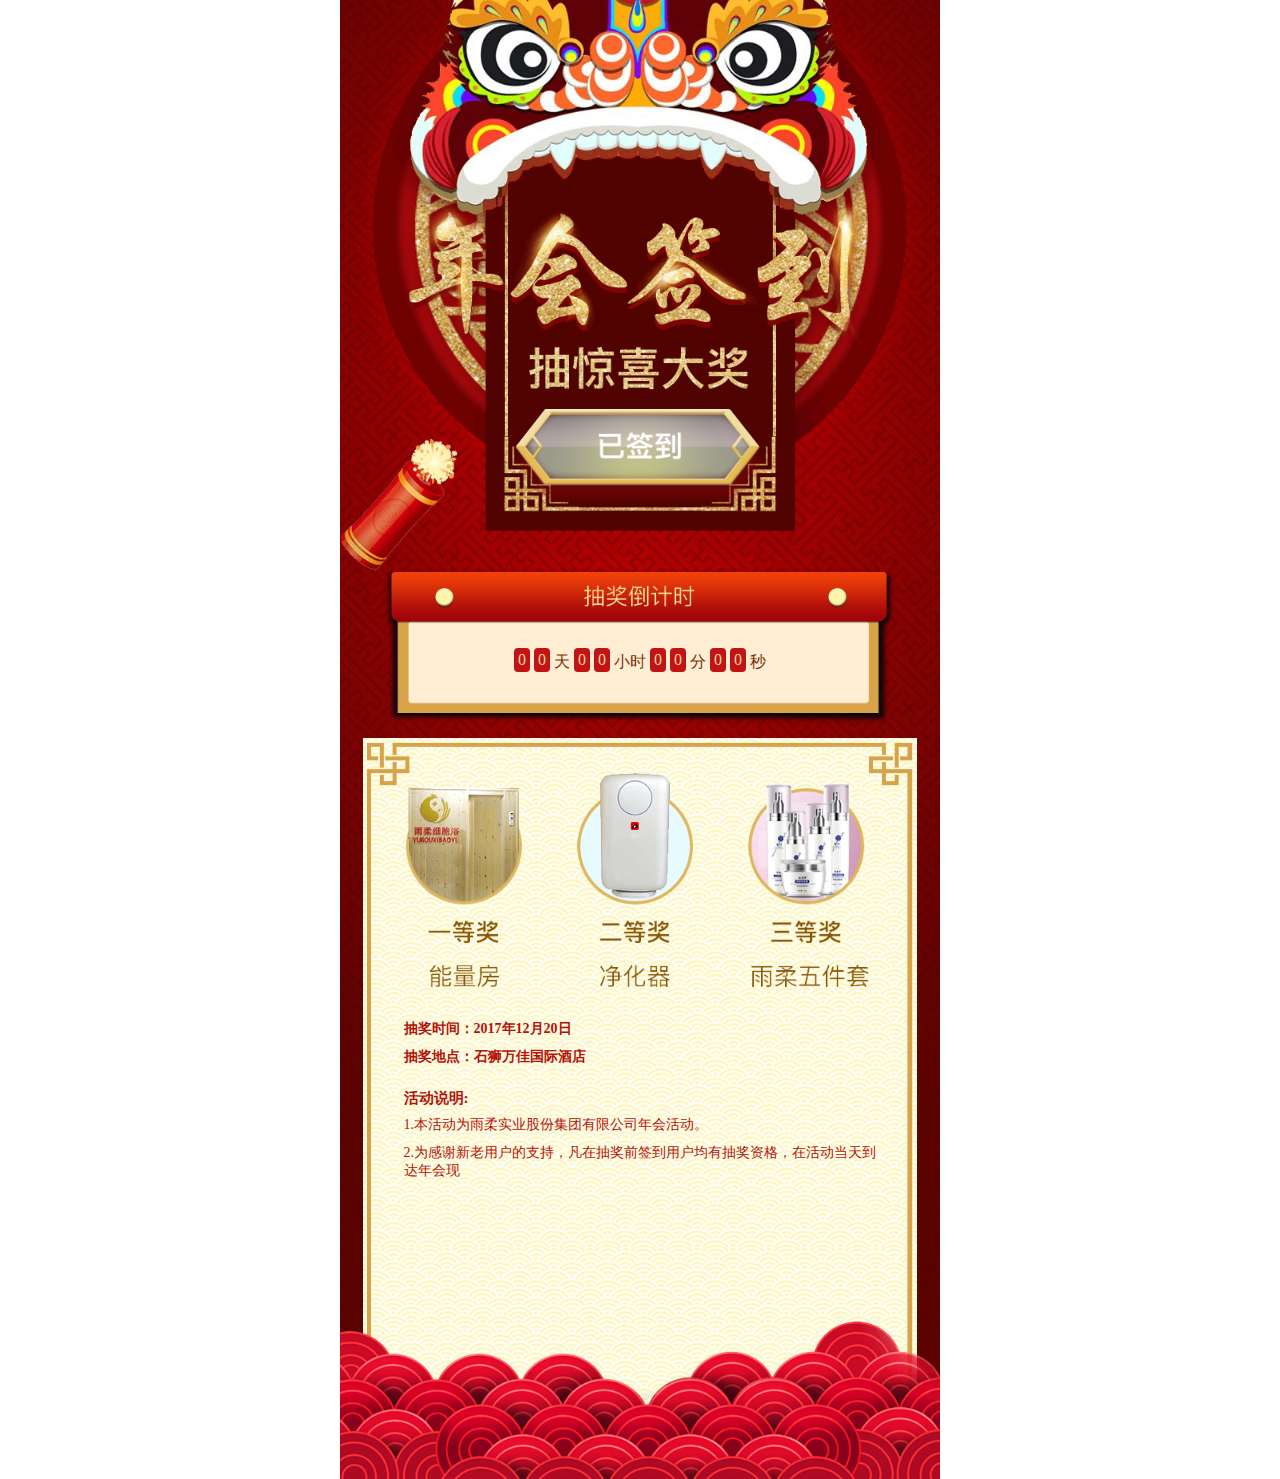
<file: main/yearParty/static/explain/yearPartySignIn.html>
<!DOCTYPE html>
<html lang="en">
<head>
    <meta charset="UTF-8">
    <meta name="viewport"
          content="width=device-width, user-scalable=no, initial-scale=1.0">
    <title>年会签到</title>
    <link rel="stylesheet" href="../css/main.css">
</head>
<body>
<div id="wddj-yearParty">
    <!-- 整体背景 -->
    <div class="bgWrap">
        <img class="bg2" src="../images/bg.jpg">
        <img class="bg3" src="../images/cloud.png">
    </div>
    <!-- 主题内容 -->
    <div class="main">
        <!--头部内容-->
        <div class="topWrap">
            <!-- 顶部背景 -->
            <img class="topBg" src="../images/titleBg.png">

            <!-- 正标题 -->
            <img class="titlePhoto" src="../images/title.png" alt="title">

            <!-- 副标题 -->
            <img class="title2" src="../images/title2.png" alt="title">

            <!-- 签到按钮 -->
            <img id="yearPartySign" src="../images/signin.png" alt="签到背景图">

        </div>

        <!-- 倒计时部分 -->
        <div class="countDownWrap">
            <!-- 倒计时背景 -->
            <img class="countDownWrapBg" src="../images/countDownBg.png" alt="倒计时背景">
            <!-- 时间 -->
            <div id="countdown" class="dateLine">
                <div class="dash days_dash">
                    <div class="digit">0</div>
                    <div class="digit">0</div>
                    <span class="dash_title">天</span>
                </div>

                <div class="dash hours_dash">
                    <div class="digit">0</div>
                    <div class="digit">0</div>
                    <span class="dash_title">小时</span>
                </div>

                <div class="dash minutes_dash">
                    <div class="digit">0</div>
                    <div class="digit">0</div>
                    <span class="dash_title">分</span>
                </div>

                <div class="dash seconds_dash">
                    <div class="digit">0</div>
                    <div class="digit">0</div>
                    <span class="dash_title">秒</span>
                </div>
            </div>
        </div>

        <!-- 抽奖说明 -->
        <div class="activeExplainWrap">
            <!-- 背景 -->
            <img class="activeExplainBg" src="../images/prizeBg.jpg" alt="背景">

            <!-- 奖品图 -->
            <img class="prizePhoto" src="../images/prizePhoto.png" alt="奖品图">

            <!-- 说明文字 -->
            <div class="activeExplainText">
                <p style="font-weight: 600;font-size: 14px;">抽奖时间：2017年12月20日</p>
                <p style="font-weight: 600;font-size: 14px;">抽奖地点：石狮万佳国际酒店</p>
                <h2 style="font-weight: 600;font-size: 15px;">活动说明:</h2>
                <p style="font-size: 14px;">1.本活动为雨柔实业股份集团有限公司年会活动。</p>
                <p style="font-size: 14px;"> 2.为感谢新老用户的支持，凡在抽奖前签到用户均有抽奖资格，在活动当天到达年会现</p>
            </div>

        </div>

    </div>
</div>


<script src="../js/lib/jquery-1.8.3.min.js"></script>
<script src="../js/lib/jquery.lwtCountdown-1.0.js"></script>
<script>

    $(function () {

        // 倒计时
        $('#countdown').countDown({
            targetDate: {
                'day': 20,
                'month': 12,
                'year': 2017,
                'hour': 12,
                'min': 0,
                'sec': 0
            }
        });

//        $('#email_field').focus(email_focus).blur(email_blur);
        $('#subscribe_form').bind('submit', function () {
            return false;
        });


        // isSignin
        isSignIn();


        // 点击签到事件
        $('#yearPartySign').click(function () {
            $(this).attr("src", "../images/finishSignIn.png");

            // 想后台发送签到请求
            // SignIn();
        })
    });

    /**
     * 签到请求方法
     * @constructor
     */
    function SignIn() {
        $.ajax({
            url: "",
            data: {},
            success: function (res) {
                console.log(res);
            },
            error: function () {

            }
        })
    }

    /**
     * 判断是否登录
     */
    function isSignIn() {
        $.ajax({
            url: "../data/isSignIn.json",
            success: function (res) {
                if(res.isSignIn){
                    $("#yearPartySign").attr("src", "../images/finishSignIn.png");
                }else{
                    $("#yearPartySign").attr("src", "../images/signin.png");
                }
            },
            error: function () {

            }
        })
    }
</script>
</body>
</html>
</file>
<file: main/yearParty/static/css/main.css>
/**
 * Eric Meyer's Reset CSS v2.0 (http://meyerweb.com/eric/tools/css/reset/)
 * http://cssreset.com
 */
html,
body,
div,
span,
applet,
object,
iframe,
h1,
h2,
h3,
h4,
h5,
h6,
p,
blockquote,
pre,
a,
abbr,
acronym,
address,
big,
cite,
code,
del,
dfn,
em,
img,
ins,
kbd,
q,
s,
samp,
small,
strike,
strong,
sub,
sup,
tt,
var,
b,
u,
i,
center,
dl,
dt,
dd,
ol,
ul,
li,
fieldset,
form,
label,
legend,
table,
caption,
tbody,
tfoot,
thead,
tr,
th,
td,
article,
aside,
canvas,
details,
embed,
figure,
figcaption,
footer,
header,
menu,
nav,
output,
ruby,
section,
summary,
time,
mark,
audio,
video,
input {
  margin: 0;
  padding: 0;
  border: 0;
  font-size: 100%;
  font-weight: normal;
  vertical-align: baseline;
}
/* HTML5 display-role reset for older browsers */
article,
aside,
details,
figcaption,
figure,
footer,
header,
menu,
nav,
section {
  display: block;
}
body {
  line-height: 1;
}
blockquote,
q {
  quotes: none;
}
blockquote:before,
blockquote:after,
q:before,
q:after {
  content: none;
}
table {
  border-collapse: collapse;
  border-spacing: 0;
}
/* custom */
a {
  color: #7e8c8d;
  text-decoration: none;
  -webkit-backface-visibility: hidden;
}
li {
  list-style: none;
}
::-webkit-scrollbar {
  width: 5px;
  height: 5px;
}
::-webkit-scrollbar-track-piece {
  background-color: rgba(0, 0, 0, 0.2);
  -webkit-border-radius: 6px;
}
::-webkit-scrollbar-thumb:vertical {
  height: 5px;
  background-color: rgba(125, 125, 125, 0.7);
  -webkit-border-radius: 6px;
}
::-webkit-scrollbar-thumb:horizontal {
  width: 5px;
  background-color: rgba(125, 125, 125, 0.7);
  -webkit-border-radius: 6px;
}
html,
body {
  width: 100%;
}
body {
  -webkit-text-size-adjust: none;
  -webkit-tap-highlight-color: rgba(0, 0, 0, 0);
}
html,
body {
  width: 100%;
}
#wddj-yearParty {
  max-width: 600px;
  margin: 0 auto;
  position: relative;
}
.bg2 {
  width: 100%;
}
.bg3 {
  width: 100%;
  position: absolute;
  bottom: 0;
  left: 0;
  z-index: 2;
}
.main {
  width: 100%;
  position: absolute;
  top: 0;
  left: 0;
}
.topWrap {
  width: 100%;
  position: relative;
}
.topBg {
  width: 100%;
}
.titlePhoto {
  width: 83%;
  position: absolute;
  top: 33%;
  left: 8.5%;
}
.title2 {
  width: 36.7%;
  position: absolute;
  top: 61%;
  left: 31.5%;
}
#yearPartySign {
  width: 43.3%;
  position: absolute;
  top: 72%;
  left: 28.4%;
}
.countDownWrap {
  width: 100%;
  position: relative;
}
.countDownWrapBg {
  width: 85.5%;
  margin-left: 7.2%;
}
.dateLine {
  width: 100%;
  text-align: center;
  position: absolute;
  top: 50%;
  left: 0;
  color: #773304;
}
.dateLine .digit {
  padding: 4px;
  background: #c21315;
  color: #f2dca2;
  border-radius: 4px;
  display: inline-block;
  height: 16px;
  overflow: hidden;
}
.dateLine .dash_title {
  position: relative;
  top: -5px;
}
.dash {
  display: inline-block;
}
@media screen and (max-width: 320px) {
  .dateLine {
    font-size: 12px;
  }
  #countdown .digit {
    height: 12px;
  }
  .bg3 {
    bottom: -33px;
  }
}
.activeExplainWrap {
  width: 100%;
  position: relative;
  top: 10px;
}
.activeExplainBg {
  width: 92.4%;
  margin-left: 3.8%;
}
.prizePhoto {
  width: 77.2%;
  position: absolute;
  top: 5%;
  left: 11%;
}
.activeExplainText {
  width: 100%;
  position: absolute;
  top: 40%;
  left: 0;
  color: #b3130a;
  padding-left: 10.6%;
  padding-right: 10.6%;
  box-sizing: border-box;
}
.activeExplainText p {
  margin-bottom: 10px;
  line-height: 18px;
}
.activeExplainText h2 {
  margin-top: 25px;
  margin-bottom: 10px;
}
</file>
